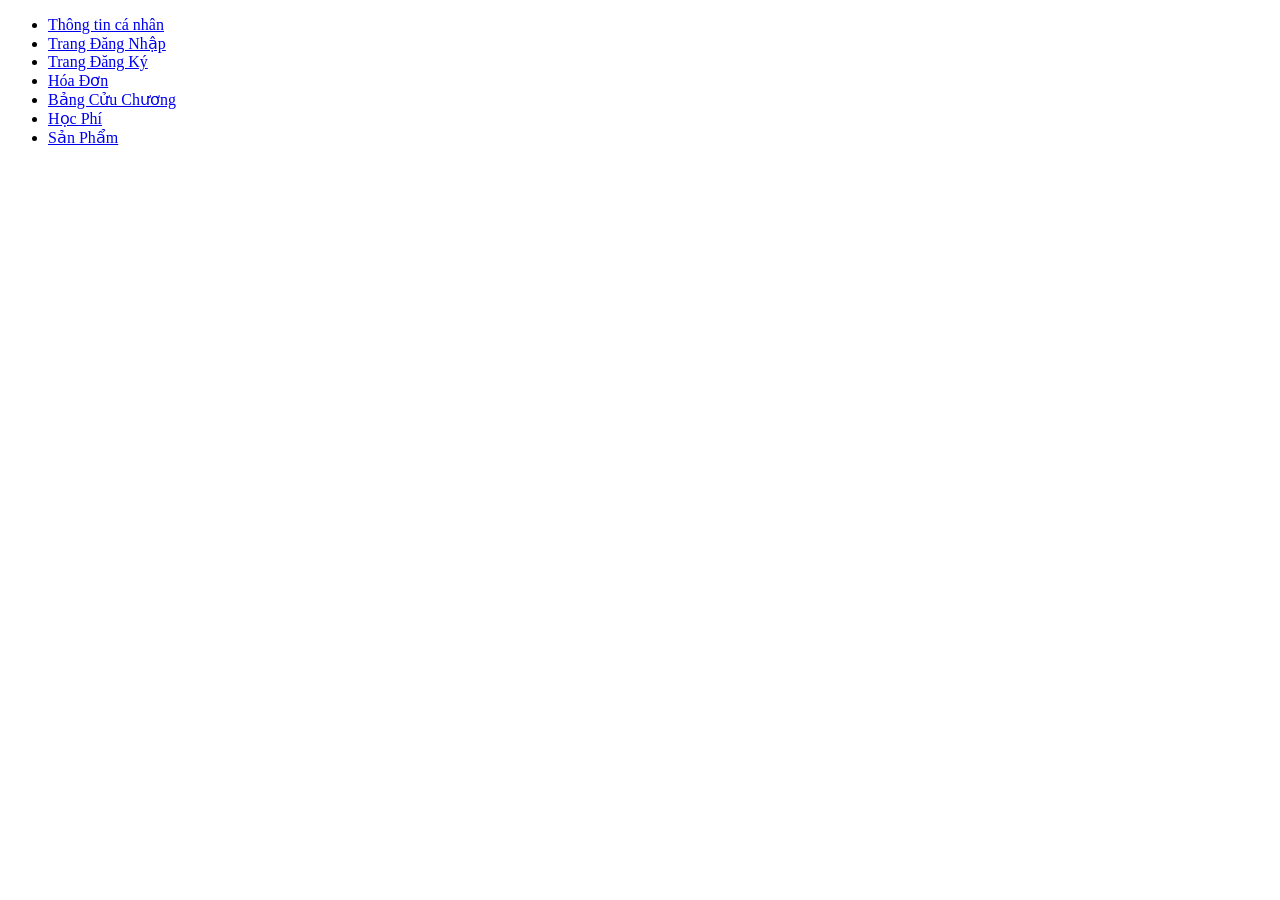
<file: index.html>
﻿<!doctype html>
<html lang="vi">
  <head>
    <meta charset="utf-8" />
    <title>Thiết Kế Web</title>
  </head>
  <body>
    <ul>
      <li><a href="./html/page1.html">Thông tin cá nhân</a></li>
      <li><a href="./html/page2.html">Trang Đăng Nhập</a></li>
      <li><a href="./html/page3.html">Trang Đăng Ký</a></li>
      <li><a href="./html/page4.html">Hóa Đơn</a></li>
      <li><a href="./html/page5.html">Bảng Cửu Chương</a></li>
      <li><a href="./html/page6.html">Học Phí</a></li>
      <li><a href="./html/page7.html">Sản Phẩm</a></li>
    </ul>
  </body>
</html>
</file>
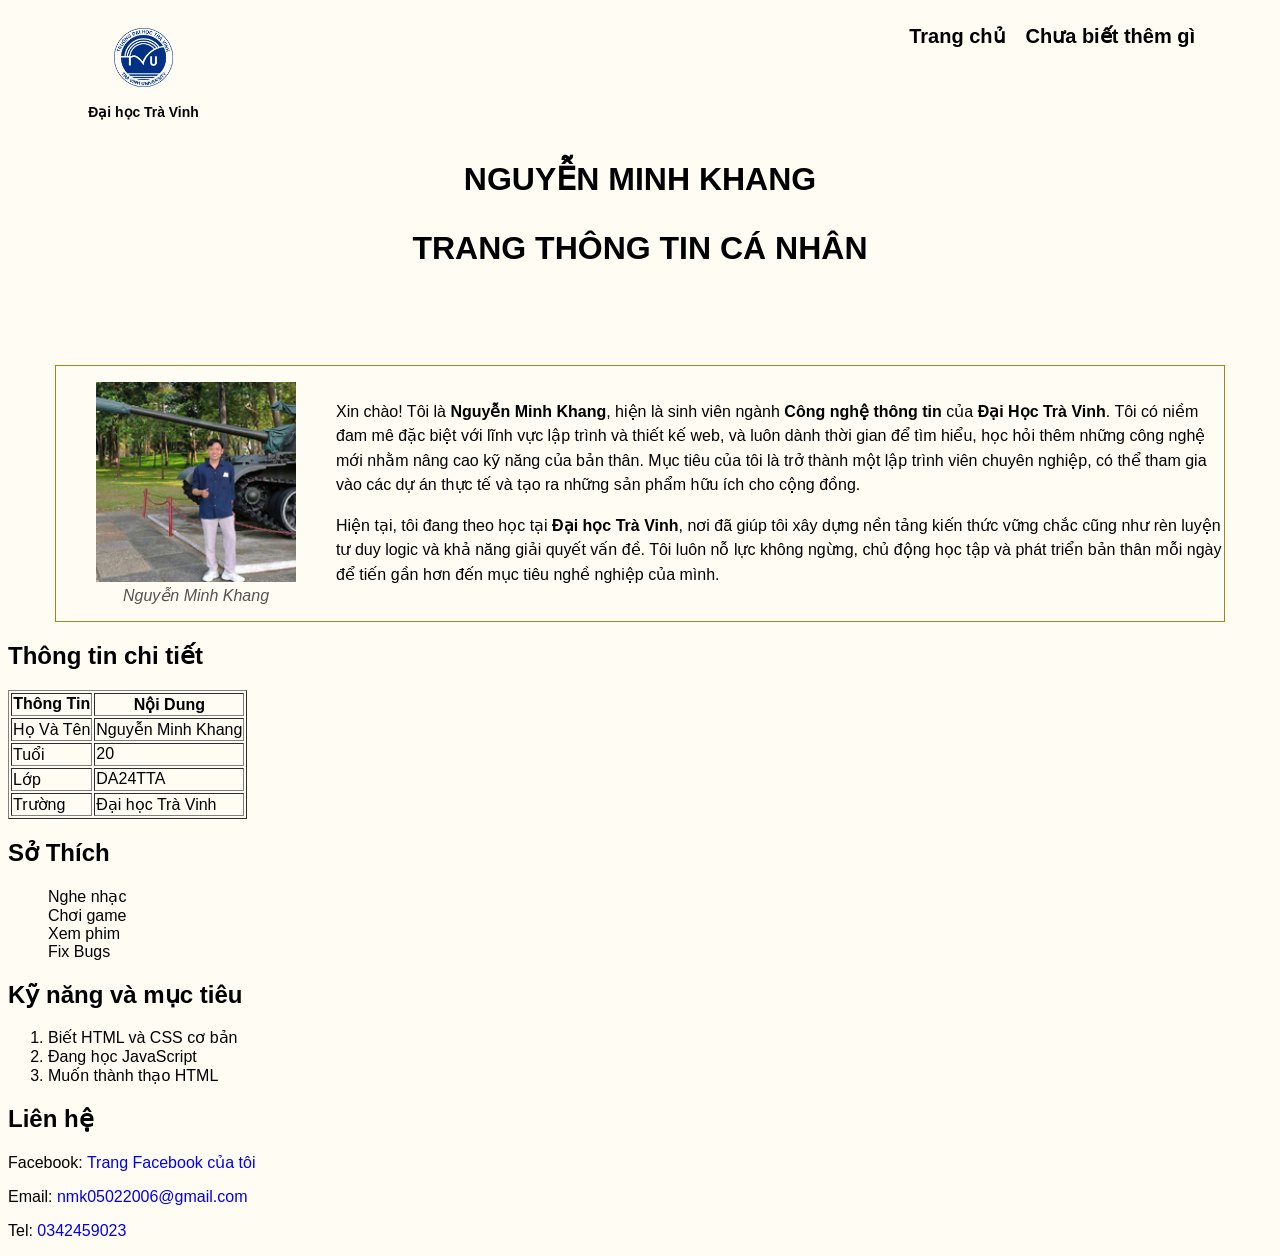
<file: html/page1.html>
﻿<!doctype html>
<html lang="vi">
  <head>
    <meta charset="utf-8" />
    <title>Thông Tin Cá Nhân</title>

    <link rel="stylesheet" href="../css/style1.css" />
  </head>
  <body>
    <header class="head">
      <div class="main-content">
        <!-- head_head-->
        <div class="head_head">
          <div class="logo_ten_truong">
            <a href="../index.html"
              ><img
                src="../assets/images/Logo_tvu.png"
                alt="Logo_TVU"
                class="logo_tvu"
            /></a>
            <p class="TVU_name">Đại học Trà Vinh</p>
          </div>
          <div class="menu">
            <nav class="nav">
              <ul class="option">
                <li><a href="#">Trang chủ</a></li>
                <li><a href="#">Chưa biết thêm gì</a></li>
              </ul>
            </nav>
          </div>
        </div>
        <!-- body_head -->
        <div class="body_head">
          <div class="ten_title">
            <p>NGUYỄN MINH KHANG</p>
            <p>TRANG THÔNG TIN CÁ NHÂN</p>
          </div>
        </div>
      </div>
    </header>
    <main>
      <!-- Thong tin chung -->
      <div class="thongTinChung">
		<div class="main-content">
			<div class="intro">
				<div class="avatar">
					<figure class="fig_avt">
					<img src="../assets/images/avatar.jpg" alt="avatar" class="avt_img" />
					<figcaption class="fig_cap">Nguyễn Minh Khang</figcaption>
					</figure>
				</div>
				<div class="desc">
					<p>Xin chào! Tôi là <strong>Nguyễn Minh Khang</strong>, hiện là sinh viên ngành <Strong>
					Công nghệ thông tin</strong> của <strong>Đại Học Trà Vinh</strong>. Tôi có niềm đam mê đặc 
					biệt với lĩnh vực lập trình và thiết kế web, và luôn dành thời gian để tìm hiểu, học hỏi thêm những 
					công nghệ mới nhằm nâng cao kỹ năng của bản thân. Mục tiêu của tôi là trở thành một lập trình viên chuyên nghiệp, 
					có thể tham gia vào các dự án thực tế và tạo ra những sản phẩm hữu ích cho cộng đồng.</p>
								
					<p>Hiện tại, tôi đang theo học tại <strong>Đại học Trà Vinh</strong>, nơi đã giúp tôi xây dựng nền tảng kiến thức 
					vững chắc cũng như rèn luyện tư duy logic và khả năng giải quyết vấn đề. Tôi luôn nỗ lực không ngừng, chủ 
					động học tập và phát triển bản thân mỗi ngày để tiến gần hơn đến mục tiêu nghề nghiệp của mình.</p>	

				</div>
			</div>
     	 </div>
	  </div>

      <h2>Thông tin chi tiết</h2>

      <table border="1">
        <tr>
          <th>Thông Tin</th>
          <th>Nội Dung</th>
        </tr>
        <tr>
          <td>Họ Và Tên</td>
          <td>Nguyễn Minh Khang</td>
        </tr>
        <tr>
          <td>Tuổi</td>
          <td>20</td>
        </tr>
        <tr>
          <td>Lớp</td>
          <td>DA24TTA</td>
        </tr>
        <tr>
          <td>Trường</td>
          <td>Đại học Trà Vinh</td>
        </tr>
      </table>

      <h2>Sở Thích</h2>
      <ul>
        <li>Nghe nhạc</li>
        <li>Chơi game</li>
        <li>Xem phim</li>
        <li>Fix Bugs</li>
      </ul>

      <h2>Kỹ năng và mục tiêu</h2>
      <ol>
        <li>Biết HTML và CSS cơ bản</li>
        <li>Đang học JavaScript</li>
        <li>Muốn thành thạo HTML</li>
      </ol>

      <h2>Liên hệ</h2>
      <p>
        <span>Facebook: </span>
        <a
          target="_blank"
          href="https://www.facebook.com/KhangTheBugCreator526"
        >
          Trang Facebook của tôi
        </a>
      </p>
      <p>
        <span>Email: </span>
        <a href="mailto:nmk05022006@gmail.com"> nmk05022006@gmail.com </a>
      </p>
      <p>
        <span>Tel: </span>
        <a href="tel:0342459023"> 0342459023 </a>
      </p>
    </main>
  </body>
</html>
</file>
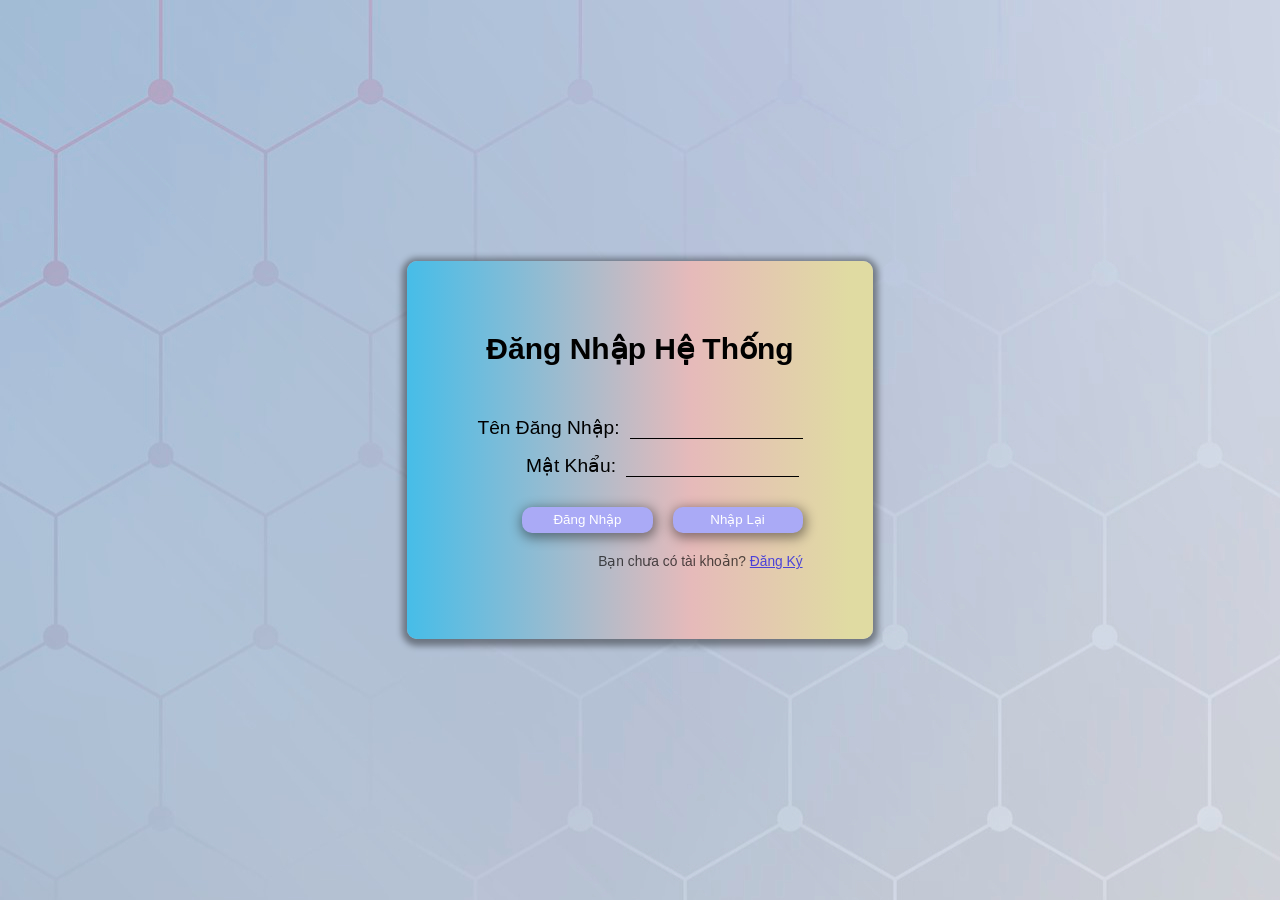
<file: html/page2.html>
<!doctype html>
<html lang="vi">
  <head>
    <meta charset="UTF-8" />
    <title>Đăng nhập</title>
    <link rel="stylesheet" href="../css/style2.css" />
  </head>
  <body>
    <div class="container">
      <form class="frmLogin">
        <h3 class="title">Đăng Nhập Hệ Thống</h3>
        <div class="form-group">
          <div class="UserName">
            <label for="textUserName" class="txtUserName">Tên Đăng Nhập:</label>
            <input type="text" id="textUserName" name="txtUserName" />
          </div>
          <div class="Password">
            <label for="textPassword" class="txtPassword">Mật Khẩu: </label>
            <input type="password" id="textPassword" name="txtPassword" />
          </div>
          <div class="control">
            <input
              type="submit"
              class="Button"
              value="Đăng Nhập"
              id="sbLogin"
            />
            <input type="reset" class="Button" value="Nhập Lại" id="sbCancel" />
          </div>
          <div class="sign-in">
            <p>Bạn chưa có tài khoản? <a href="./page3.html">Đăng Ký</a></p>
          </div>
        </div>
      </form>
    </div>
  </body>
</html>
</file>
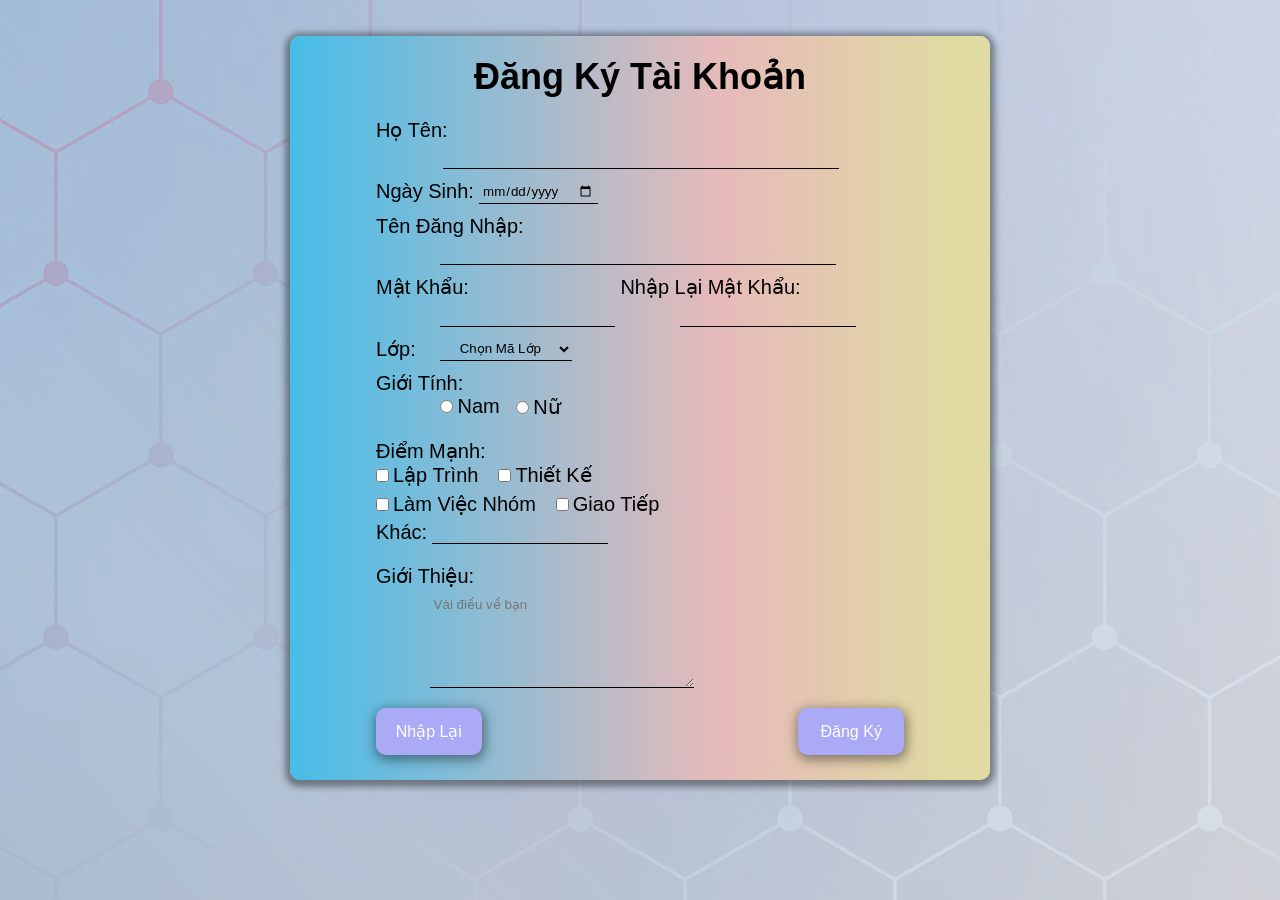
<file: html/page3.html>
<!doctype html>
<html lang="vi">
  <head>
    <meta charset="UTF-8" />
    <title>Đăng Ký</title>
    <link rel="stylesheet" href="../css/style3.css" />
  </head>
  <body>
    <div class="container">
      <form action="" class="frmRegister">
        <h3 class="title">Đăng Ký Tài Khoản</h3>
        <div class="content">
          <div class="hoTen">
            <label for="Name">Họ Tên:</label>
            <input name="Name" type="text" id="Name" />
          </div>
          <div class="ngaySinh">
            <label for="birth">Ngày Sinh:</label>
            <input type="date" id="birth" />
          </div>
          <div class="Username">
            <label for="txtUsername">Tên Đăng Nhập:</label>
            <input id="txtUsername" type="text" />
          </div>
          <div class="Password">
            <div class="pass">
              <label for="txtPassword">Mật Khẩu:</label>
              <input type="Password" id="txtPassword" />
            </div>
            <div class="confirm-pass">
              <label for="ConfirmPassword">Nhập Lại Mật Khẩu:</label>
              <input type="Password" id="ConfirmPassword" />
            </div>
          </div>
          <div class="chonLop">
            <label for="selectClass" class="Class">Lớp:</label>
            <select name="ClassCode" id="selectClass">
              <option value="none">Chọn Mã Lớp</option>
              <option value="DA24TTA">DA24TTA</option>
              <option value="DA24TTB">DA24TTB</option>
              <option value="DA24TTC">DA24TTC</option>
              <option value="DA24TTD">DA24TTD</option>
            </select>
          </div>
          <div class="gioiTinh">
            <label for="">Giới Tính:</label>
            <br />

            <div class="selectGender">
              <div class="Nam">
                <input
                  id="gioiTinhNam"
                  type="radio"
                  name="gioiTinh"
                  value="Nam"
                />
                <label for="gioiTinhNam">Nam</label>
              </div>

              <div class="Nu">
                <input
                  id="gioiTinhNam"
                  type="radio"
                  name="gioiTinh"
                  value="Nu"
                />
                <label for="gioiTinhNam">Nữ</label>
              </div>
            </div>
          </div>
          <div class="diemManh">
            <label>Điểm Mạnh:</label><br />
            <div class="choice_group">
              <span class="choice">
                <input
                  type="checkbox"
                  name="diemManh"
                  id="diemManh1"
                  value="Lập Trình"
                />
                <label for="diemManh1">Lập Trình</label>
              </span>

             <span class="choice">
                <input
                  type="checkbox"
                  name="diemManh"
                  id="diemManh2"
                  value="Thiết Kế"
                />
                <label for="diemManh2">Thiết Kế</label>
             </span class="choice">
            </div>
            <div class="choice_group">
              <span class="choice">
                <input
                  type="checkbox"
                  name="diemManh"
                  id="diemManh3"
                  value="Làm Việc Nhóm"
                />
                <label for="diemManh3">Làm Việc Nhóm</label>
              </span class="choice">

              <span class="choice">
                <input
                  type="checkbox"
                  name="diemManh"
                  id="diemManh4"
                  value="Giao Tiếp"
                />
                <label for="diemManh4">Giao Tiếp</label>
              </span class="choice">
            </div>
            <div class="diff">
              <label for="diemManh5" >Khác: </label>
              <input type="text" name="diemManh" id="diemManh5" />
            </div>
          </div>
          <div class="gioiThieu">
            <label for="gioiThieu">Giới Thiệu:</label>
            <textarea name="doanGioiThieu" id="gioiThieu" placeholder="Vài điều về bạn"></textarea>
          </div>
          <div class="control">
            <div >
              <input type="reset" value="Nhập Lại" />
            </div>
            <div >
              <input type="submit" value="Đăng Ký" />
            </div>
            
          </div>
        </div>
      </form>
    </div>
  </body>
</html>
</file>
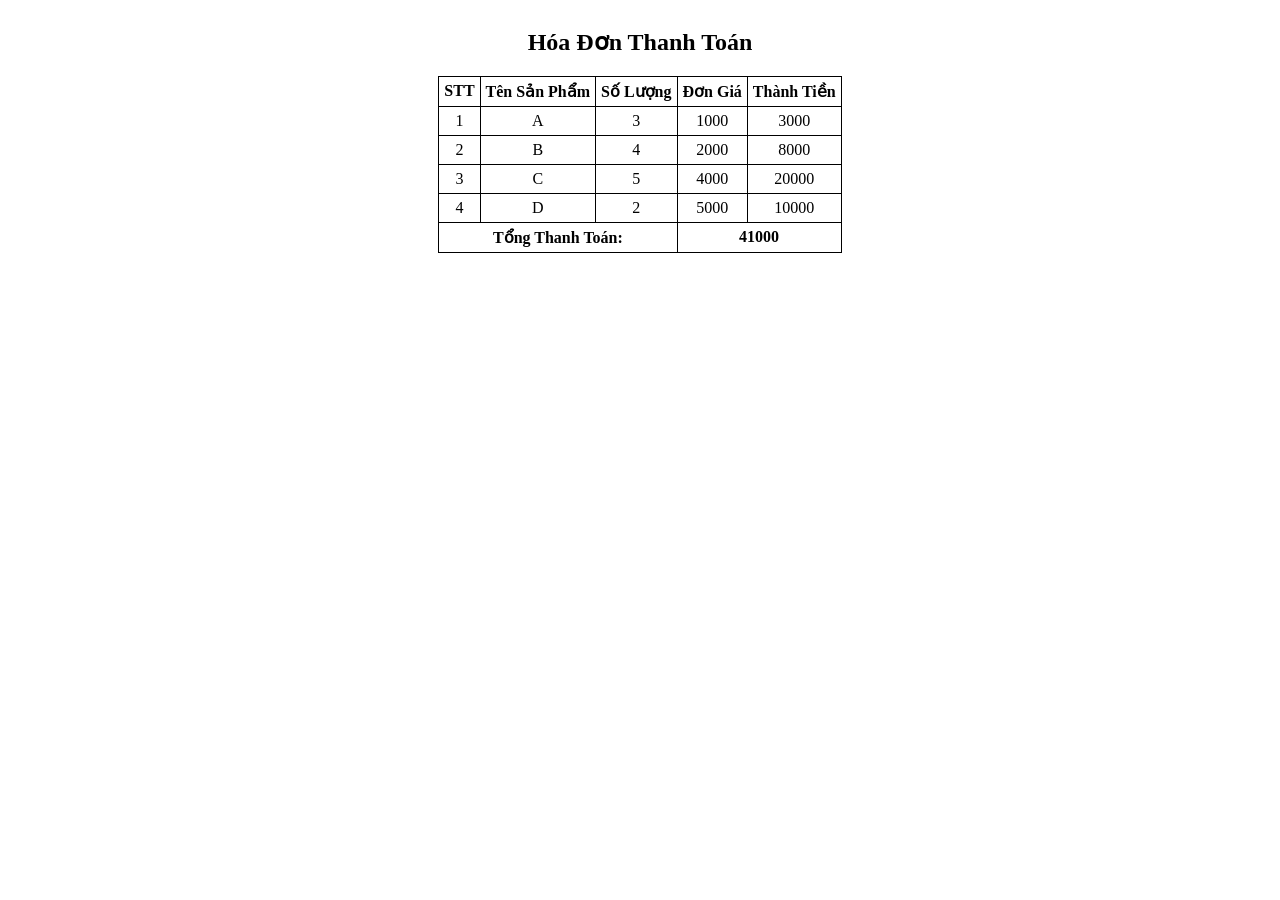
<file: html/page4.html>
<!DOCTYPE html>
<html lang="vi">
<head>
    <meta charset="UTF-8">
    <title>Page4</title>
    <link rel="stylesheet" href="../css/style4.css">
</head>
<body>
    
    <div class="container">
        <div class="hoaDon">
            <h2>Hóa Đơn Thanh Toán</h2>
            <table class="bang">
                <tr>
                    <th>STT</th>
                    <th>Tên Sản Phẩm</th>
                    <th>Số Lượng</th>
                    <th>Đơn Giá</th>
                    <th>Thành Tiền</th>
                </tr>
                <tr>
                    <td>1</td>
                    <td>A</td>
                    <td class="soLuong">3</td>
                    <td class="donGia">1000</td>
                    <td class="thanhTien"></td>
                </tr>
                <tr>
                    <td>2</td>
                    <td>B</td>
                    <td class="soLuong">4</td>
                    <td class="donGia">2000</td>
                    <td class="thanhTien"></td>
                </tr>
                <tr>
                    <td>3</td>
                    <td>C</td>
                    <td class="soLuong">5</td>
                    <td class="donGia">4000</td>
                    <td class="thanhTien"></td>
                </tr>
                <tr>
                    <td>4</td>
                    <td>D</td>
                    <td class="soLuong">2</td>
                    <td class="donGia">5000</td>
                    <td class="thanhTien"></td>
                </tr>
                <tr>
                    <th colspan="3"  >Tổng Thanh Toán: </th>
                    <th colspan="2" id="tongThanhToan"></th>
                </tr>
            </table>   
        </div>
    </div >
     <script>
            const  donGia=document.getElementsByClassName("donGia");
            const soLuong=document.getElementsByClassName("soLuong");
            const thanhTien=document.getElementsByClassName("thanhTien");
            let tong=0;
            for (let i=0;i<donGia.length;i++){
                thanhTien[i].innerHTML=donGia[i].innerHTML*soLuong[i].innerHTML;
                tong+=parseInt(thanhTien[i].innerHTML);
            }
            document.getElementById("tongThanhToan").innerHTML=tong;
    </script>
</body>
</html>
</file>
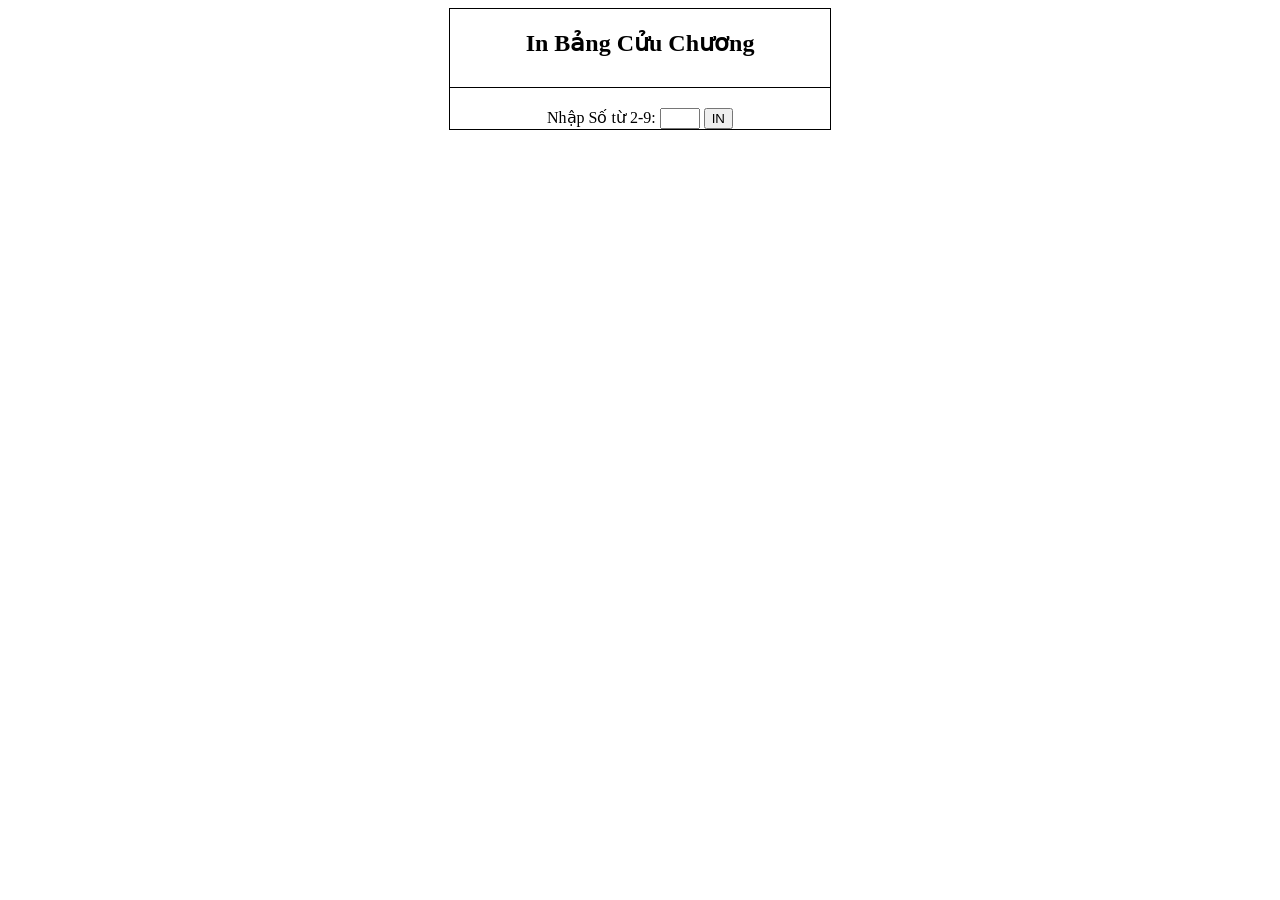
<file: html/page5.html>
<!DOCTYPE html>
<html lang="vi">
<head>
    <meta charset="UTF-8">
    <title>page5</title>
    <link rel="stylesheet" href="../css/style5.css">
</head>
<body>
    <form id="formInBCC">
        <h2>In Bảng Cửu Chương</h2>
        <label for="bcc">Nhập Số từ 2-9:</label>
        <input type="number"  name="num" id="bcc" min="2" max="9">
        <input type="button" onclick="inBCC()" value="IN"></input>
        <div id="kq"></div>
    </form>
    <script>
        function inBCC(){
            const myForm = document.forms["formInBCC"];
            const myNumber=myForm.elements[0];
            let num=parseInt(myNumber.value);
            let kq="<div style='text-align:center'>";
            for (let i=1;i<=10;i++){
                kq+= num + "x" +  i + " = " + (num*i) + "<br>";
            }
            kq+="</div>"
            document.getElementById("kq").innerHTML=kq;
        }

    </script>
</body>
</html>
</file>
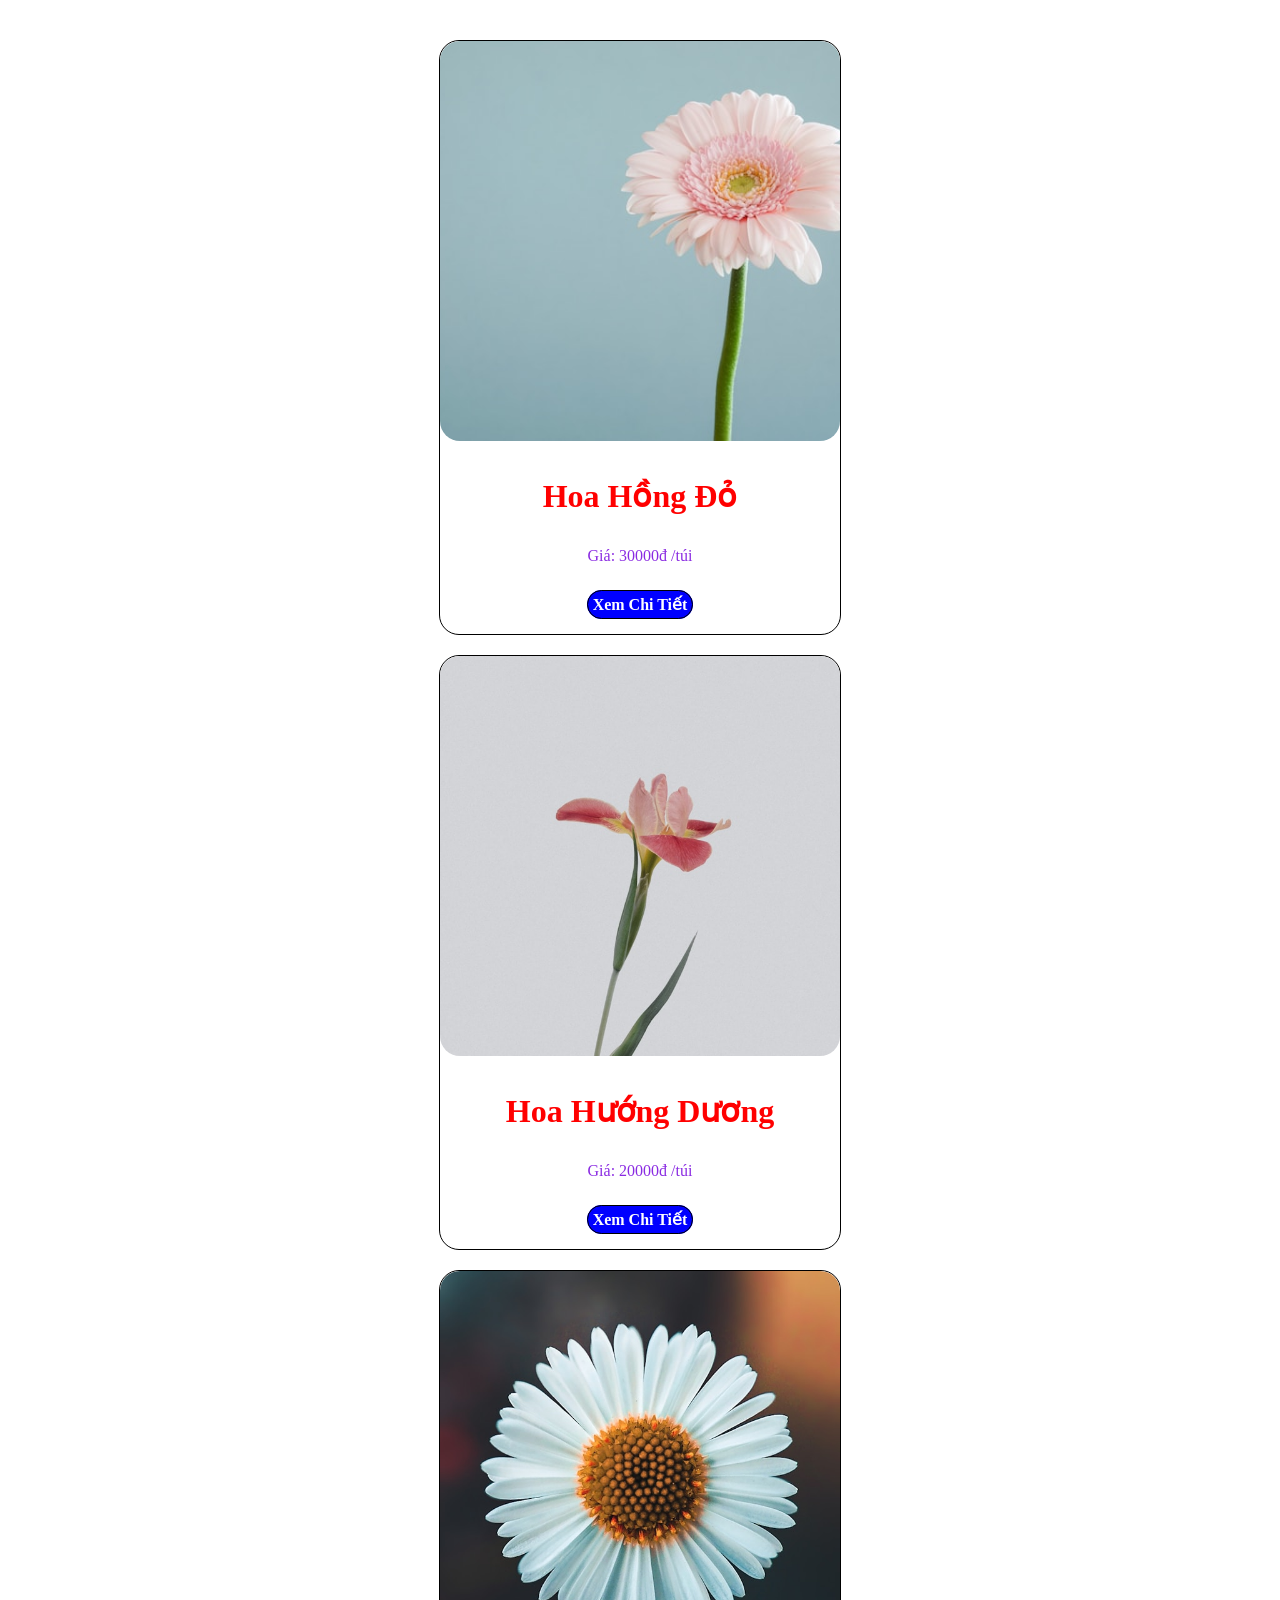
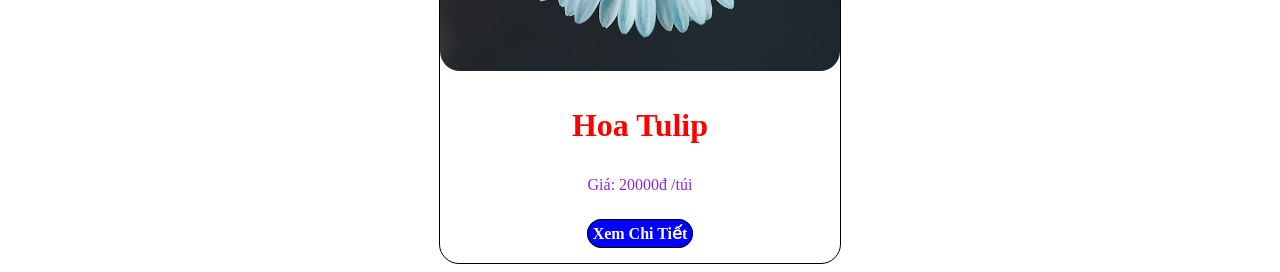
<file: html/page7.html>
<!DOCTYPE html>
<html lang="vi">
<head>
    <meta charset="UTF-8">
    <title>Page7</title>
    <link rel="stylesheet" href="../css/style7.css">
    <script src="../js/lib.js">
    </script>

</head>
<body>

    <div id="product-list">
        <!-- <input type="button" onclick="truyenThamSo()", value="Thêm">
        <input type="button" onclick="loadAllProduct()" value ="Thêm 2"> -->
    </div>
    <script>loadAllProduct();</script>



   
</body>
</html>
</file>
<file: css/style1.css>
﻿/* body{
	background-color:#F5F5F5;
	font-family: "Poppins", sans-serif;
	
}
.head{	
	padding:15px 30px 10px 15px;
}
.main-content{
	background-color:#51E8CC;
	margin-left:auto;
	margin-right:auto;
}
.head .name_title{
	display:flex;
	justify-content:center;
	flex-direction:column;
	color:white;
	align-items:center;
	gap:10px;
	margin-left:450px;
}
.head .name_title .name, .head .name_title .title{
	text-shadow: 29px 13px 5px rgba(20,41,94,0.86);
	text-transform:uppercase;

}
.head .main-content{
	display:flex;
	justify-content:left;
	box-shadow: 5px -6px 9px 4px rgba(0,0,0,0.31);
	border-radius: 32px;
	max-width:2500px;
}
.head .main-content:hover{
	box-shadow: 8px 4px 13px 10px rgba(0,0,0,0.66);
}	
.head .main-content .logo_tvu img{
	width:50px;
	margin-top:20px;
	margin-left:20px;
	
}
.Thong_tin_chung .main-content{
	box-shadow: 5px -6px 9px 4px rgba(0,0,0,0.31);
	border-radius: 32px;
}
.avatar_info{
	display:flex;
	justify-content:center;
	align-items:center;
	padding:20px;
	gap:50px;
}
.avatar_info .avatar img{
	border-radius:20px;
	
}
#gioiThieuBanThan{
	display:flex;
	justify-content:center;
	align-items:top;
	padding-bottom:15px;
	font-weight:bolder;
	font-size:25px;
	color:white;
	text-shadow: 3px 5px 5px rgba(20,41,94,0.86);
	text-transform: uppercase;
}
#DoanGioiThieu{
	line-height:30px;
	background-color:#E0FFFD;
	border-radius:5px;
	
	box-shadow: 5px 2px 24px 13px rgba(0,0,0,0.32);
}
	 */

/*========================================chung========================================================*/
* {
  box-sizing: border-box;
}
body {
  background-color: #fffcf4;
  font-family: "Poppins", sans-serif;
}
.main-content {
  width: 1170px;
  margin-left: auto;
  margin-right: auto;
  max-width: calc(100% - 48px);
}
ul {
  list-style: none;
}
a {
  text-decoration: none;
}

/*==================================================================================================*/

/* =======================================head============================== */
.head {
  height: 36vh;
  margin-bottom: 33px;
  position: sticky;
  top: -145px;
  z-index: 1;
}
.head .main-content {
  background: #fffcf4;
}
.head_head {
  background: #fffcf4;
  display: flex;
  height: 120px;
  justify-content: space-between;
}
.head_head .logo_ten_truong {
  width: 10%;
  margin-top: 20px;
  margin-left: 30px;
  display: flex;
  flex-direction: column;
  align-items: center;
  gap: 0px;
}
.head_head .logo_ten_truong .TVU_name {
  text-align: center;
  font-weight: 700;
  font-size: 0.87rem;
}
.head_head .logo_ten_truong a {
  width: 50%;
}
.logo_tvu {
  width: 100%;
}
.head_head .menu {
  margin-right: 30px;
}
.head_head .menu .nav .option {
  display: flex;
}
.head_head .option li {
  margin-left: 20px;
  font-size: 1.25rem;
  cursor: pointer;
}
.head_head .option li a {
  color: black;
  font-weight: 600;
}
.head_head .option li:hover {
  opacity: 67%;
  text-decoration: underline;
}
.body_head {
  text-align: center;
  padding-bottom: 10px;
}
.body_head .ten_title {
  margin-bottom: 20px;
}
.body_head .ten_title p {
  font-size: 2rem;
  font-weight: 700;
}
/* ========================================THONG TIN CHUNG========================================== */

.thongTinChung .intro {
  background: #fffcf4;
  border: 1px solid rgb(163, 134, 27);
}
.thongTinChung .main-content .intro {
  display: flex;
  justify-content: space-between;
  align-items: center;
}
.intro .desc {
  line-height: 24.5px;
  font-size: 1rem;
}
.intro .avatar .fig_avt .fig_cap {
  text-align: center;
  font-style: italic;
  opacity: 67%;
}
.intro .fig_avt .avt_img {
  width: 200px;
  height: 200px;
  object-fit: cover;
}
</file>
<file: css/style2.css>
* {
  padding: 0px;
  margin: 0px;
  box-sizing: border-box;
  user-select: none;
}
body {
  height: 100vh;
  display: flex;
  font-family: Arial, Helvetica, sans-serif;
  align-items: center;
  background-image: url(../assets/images/background-img-login.jpg);
}
.container {
  max-width: 100%;
  margin: auto;
  padding: 20px;
  /* background: #f8faee; */
  /* background: rgb(255, 255, 255); */
  /* background: #ffffff;
  background: linear-gradient(
    90deg,
    rgba(245, 242, 242, 1) 0%,
    rgba(228, 247, 223, 1) 32%,
    rgba(232, 232, 200, 1) 75%
  ); */
  background: #46bde8;
  background: linear-gradient(
    90deg,
    rgba(70, 189, 232, 1) 0%,
    rgba(230, 186, 186, 1) 61%,
    rgba(224, 219, 162, 1) 95%
  );
  backdrop-filter: blur(30px);
  padding: 50px;
  border-radius: 10px;
  box-shadow: 0px 2px 6px 5px rgba(0, 0, 0, 0.39);
}
.frmLogin {
  width: 100%;
  padding: 20px;
}
h3.title {
  text-align: center;
  font-size: 1.875rem;
  margin-bottom: 50px;
  max-width: 100%;
}
.UserName {
  display: flex;
  justify-content: center;
  margin-bottom: 15px;
  gap: 10px;
  width: 100%;
}
.UserName .txtUserName {
  font-size: 1.2rem;
}
.Password {
  display: flex;
  justify-content: center;
  margin-bottom: 30px;
  padding-left: 45px;
  gap: 10px;
  max-width: 100%;
}
.Password .txtPassword {
  font-size: 1.2rem;
}
.form-group {
  width: 100%;
}
.control {
  display: flex;
  justify-content: right;
  gap: 20px;
  width: 100%;
}
.form-group input {
  padding: 2px;
  border: none;
  border-bottom: 1px solid black;
  background: rgba(255, 255, 255, 0);
}
.control input {
  border: none;
  padding: 0;
  background-color: rgb(170, 170, 246);
  line-height: 2;
  padding-left: 3px;
  padding-right: 3px;
  color: white;
  cursor: pointer;
  border-radius: 10px;
  width: 40%;
  text-align: center;
  box-shadow: 1px 3px 12px 2px rgba(0, 0, 0, 0.42);
}
input:focus {
  outline: none;
}
.control input:hover {
  box-shadow: none;
  font-weight: bold;
}
.sign-in {
  display: flex;
  justify-content: right;
  margin-top: 20px;
}
.sign-in p {
  font-size: 0.86rem;
  opacity: 67%;
}
.sign-in p a {
  cursor: pointer;
}
.sign-in p a:hover {
  opacity: 67%;
}
</file>
<file: css/style3.css>
* {
  padding: 0;
  margin: 0;
  box-sizing: border-box;
  font-family: Arial, Helvetica, sans-serif;
  user-select: none;
}
body {
  height: 800px;
  display: flex;
  justify-content: center;
  padding-top: 2.25em;
  background: url(../assets/images/background-img-login.jpg);
}
input,
select,
textarea {
  border: none;
  border-bottom: 0.0625rem solid black;
  padding: 0.2rem;
  background: rgba(255, 255, 255, 0);
}
input:focus {
  outline: none;
}
.container {
  display: flex;
  justify-content: center;
  padding: 1.25em;
  background: red;
  width: min(90%, 700px);
  margin-bottom: 1.25em;
  background: #46bde8;
  background: linear-gradient(
    90deg,
    rgba(70, 189, 232, 1) 0%,
    rgba(230, 186, 186, 1) 61%,
    rgba(224, 219, 162, 1) 95%
  );
  border-radius: 10px;
  box-shadow: 0px 2px 6px 5px rgba(0, 0, 0, 0.39);
}
.frmRegister {
  width: 100%;
}
.content {
  margin-left: auto;
  margin-right: auto;
  max-width: 80%;
  display: flex;
  flex-direction: column;
}
.frmRegister .title {
  max-width: 100%;
  text-align: center;
  font-size: 2.25rem; /*36px*/
  margin-bottom: 1.25rem;
}
.frmRegister label {
  font-size: 1.25rem;
}
.frmRegister .hoTen {
  display: flex;
  flex-direction: column;
  justify-content: center;
  gap: 5px;
  margin-bottom: 0.625rem;
}
.frmRegister .hoTen input {
  width: 75%;
  margin-left: 4.1875rem;
}
.frmRegister .ngaySinh {
  display: flex;
  justify-content: left;
  align-items: center;
  gap: 0.3125rem;
  margin-bottom: 0.625rem;
}
.frmRegister .Username {
  display: flex;
  flex-direction: column;
  justify-content: center;
  gap: 0.3125rem;
  margin-bottom: 0.625rem;
}
.frmRegister .Username input {
  width: 75%;
  margin-left: 4rem;
}
.frmRegister .Password {
  display: flex;
  width: 100%;
  justify-content: left;
  gap: 0.3125rem;
  margin-bottom: 0.625rem;
  align-items: center;
}
.frmRegister .Password .pass {
  display: flex;
  align-items: left;
  flex-direction: column;
  gap: 0.3125rem;
}
.frmRegister .Password .pass input {
  margin-left: 4rem;
}
.frmRegister .Password .confirm-pass {
  display: flex;
  flex-direction: column;
  align-items: left;
  gap: 0.3125rem;
}
.frmRegister .Password .confirm-pass input {
  margin-left: 3.75rem;
}
.chonLop {
  display: flex;
  gap: 0.3125rem;
  margin-bottom: 0.625rem;
}
.chonLop option {
  font-size: 1rem;
  text-align: center;
  padding: 2px 0 2px;
}
.chonLop select {
  width: 25%;
  margin-left: 1.22rem;
}

.gioiTinh .selectGender {
  display: flex;
  gap: 1rem;
  margin-left: 4rem;
  margin-bottom: 1.25rem;
}

.diemManh .choice_group {
  display: flex;
  gap: 1.25rem;
  justify-content: left;
  align-items: center;
  margin-bottom: 0.3175rem;
}
.diemManh .choice {
  display: flex;
  align-items: center;
  gap: 0.25rem;
}
.diemManh .diff {
  display: flex;
  gap: 0.3125rem;
  justify-content: left;
  align-items: center;
  margin-bottom: 1.25rem;
}

.gioiThieu {
  display: flex;
  flex-direction: column;
  gap: 0.3125rem;
  height: 9rem;
}
.gioiThieu textarea {
  width: 50%;
  height: 80%;
  margin-left: 3.4rem;
  margin-bottom: 1.25rem;
}
.control {
  display: flex;
  justify-content: space-between;
  align-items: center;
}

.control div {
  width: 20%;
}
.control input {
  border: none;
  font-size: 1rem;
  cursor: pointer;
  border-radius: 10px;
  width: 100%;
  line-height: 2.5;
  padding-left: 3px;
  padding-right: 3px;
  margin-bottom: 1.875rem;
  background: rgb(170, 170, 246);
  text-align: center;
  box-shadow: 1px 3px 12px 2px rgba(0, 0, 0, 0.42);
  color: white;
}
.control input:hover {
  box-shadow: none;
  font-weight: bold;
}
</file>
<file: css/style4.css>
table, td, th, tr{
    border: 1px solid black;
    text-align: center;
    border-collapse: collapse;
}
th,td{
    padding: 5px;
}
.hoaDon{
    display: inline-flex;
    flex-direction: column;
    justify-content: center;
    align-items: center;
    
}
.container{
    display: flex;
    justify-content: center;
}
</file>
<file: css/style5.css>
#formInBCC{
    text-align: center;
    border:1px solid black;
    width: 30%;
    margin-left: auto;
    margin-right: auto;
}
#formInBCC h2{
    text-align: center;
    padding-bottom: 30px;
    border-bottom: 1px solid black;
}
</file>
<file: css/style7.css>
.product-image img{
    width:100%;
    height: 400px;
    object-fit: cover;
    border-radius: 20px;
}
#product-list{
    display: flex;
    
    flex-direction: column;
    justify-content: center;
    align-items: center;
    margin-right: auto;
    margin-left: auto;
    margin-top: 20px;
}
.product-item{
    margin-top: 20px;
    border:1px solid black;
    width:400px;
    border-radius: 20px;
}
.product-item:hover{
    box-shadow: -3px -1px 18px 4px rgba(0,0,0,0.54);
}
.product-info{
    text-align: center;
    margin-bottom: 20px;
}
.product-item .product-info .myPara1{
    font-size: 2rem;
    font-weight: 600;
    color:red;
}
.product-item .product-info .myPara2{
    color:blueviolet;
    margin-bottom: 30px;
}
.product-item .product-info .myLink{
    border: 1px solid black;
    padding: 5px;
    text-decoration: none;
    background-color: blue;
    color: white;
    font-weight: bold;
    border-radius: 50px;
    
}
.product-item .product-info .myLink:hover{
    background-color: white;
    color:blue;
    opacity: 70%;
    box-shadow: -4px 2px 21px -4px rgba(0,0,0,0.91);
}
</file>
